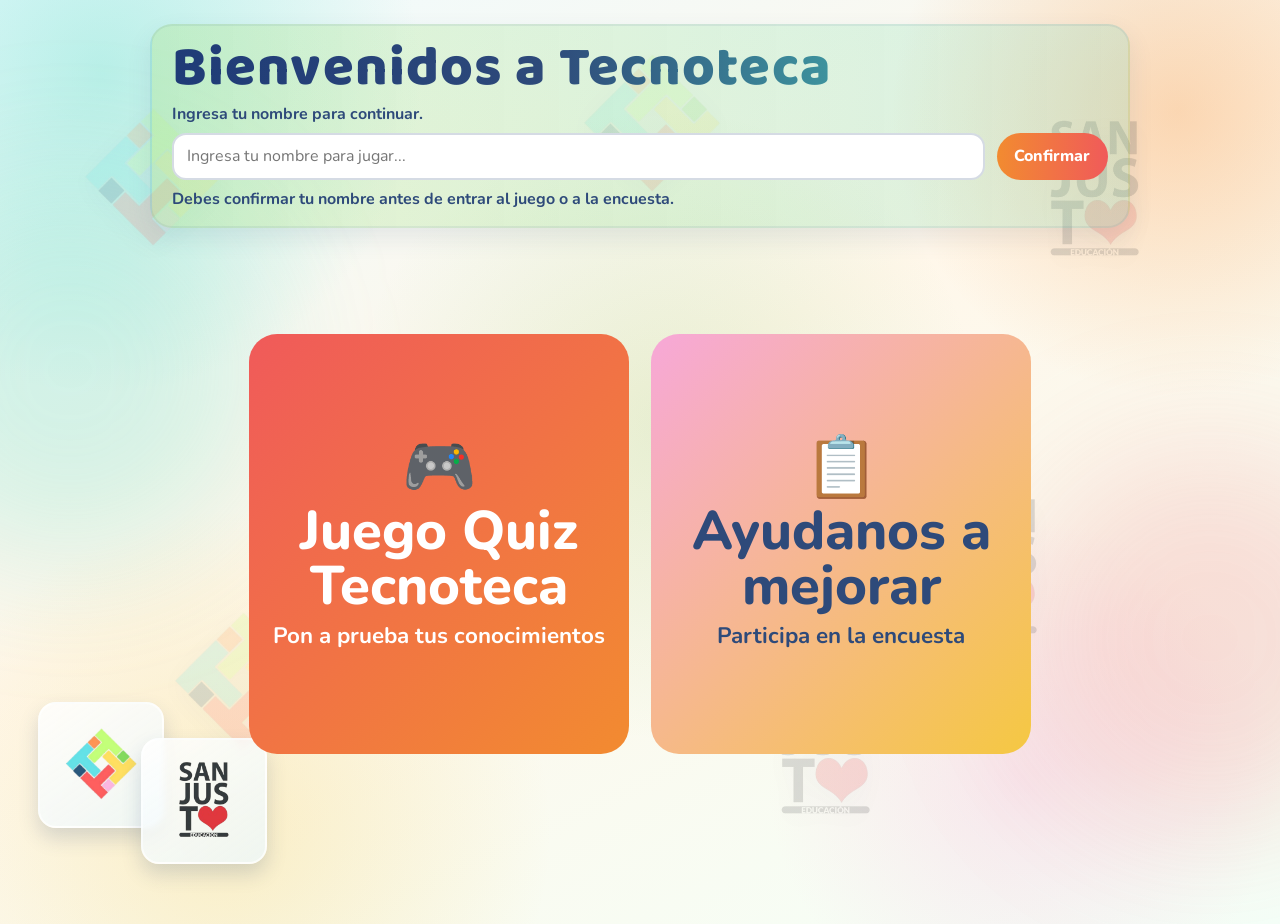
<file: index.html>
<!doctype html>
<html lang="es">
<head>
	<meta charset="UTF-8">
	<meta name="viewport" content="width=device-width, initial-scale=1.0">
	<title>Tecnoteca - Inicio</title>
	<link rel="preconnect" href="https://fonts.googleapis.com">
	<link rel="preconnect" href="https://fonts.gstatic.com" crossorigin>
	<link href="https://fonts.googleapis.com/css2?family=Baloo+2:wght@600;700;800&family=Nunito:wght@400;600;700;800&display=swap" rel="stylesheet">
	<link rel="stylesheet" href="index.css">
</head>
<body>
	<div class="floating-logos" aria-hidden="true">
		<img class="floating-logo logo-shape logo-f1" src="images/tec.png" alt="">
		<img class="floating-logo logo-textmark logo-f2" src="images/educ.png" alt="">
		<img class="floating-logo logo-shape logo-f3" src="images/tec.png" alt="">
		<img class="floating-logo logo-textmark logo-f4" src="images/educ.png" alt="">
		<img class="floating-logo logo-shape logo-f5" src="images/tec.png" alt="">
		<img class="floating-logo logo-textmark logo-f6" src="images/educ.png" alt="">
	</div>

	<div class="floating-squares" aria-hidden="true">
		<div class="square-logo sq-1"><img src="images/tec.png" alt=""></div>
		<div class="square-logo sq-2"><img src="images/educ.png" alt=""></div>
	</div>

	<main class="app-shell home-shell">
		<section class="name-section panel">
			<h1 class="hero-title">Bienvenidos a Tecnoteca</h1>
			<p class="intro-text">Ingresa tu nombre para continuar.</p>
			<div class="name-row">
				<input id="playerNameInput" type="text" placeholder="Ingresa tu nombre para jugar..." maxlength="30">
				<button id="confirmNameBtn" class="btn btn-primary" type="button">Confirmar</button>
			</div>
			<p id="nameStatus" class="name-status">Debes confirmar tu nombre antes de entrar al juego o a la encuesta.</p>
		</section>

		<section class="cards-section">
			<article id="quizCard" class="mode-card quiz-card" role="button" tabindex="0">
				<h3><span class="card-emoji" aria-hidden="true">🎮</span><span class="card-title-text">Juego Quiz Tecnoteca</span></h3>
				<p>Pon a prueba tus conocimientos</p>
			</article>
			<article id="surveyCard" class="mode-card survey-card" role="button" tabindex="0">
				<h3><span class="card-emoji" aria-hidden="true">📋</span><span class="card-title-text">Ayudanos a mejorar</span></h3>
				<p>Participa en la encuesta</p>
			</article>
		</section>
	</main>

	<script>
		const playerNameInput = document.getElementById("playerNameInput");
		const confirmNameBtn = document.getElementById("confirmNameBtn");
		const nameStatus = document.getElementById("nameStatus");
		const quizCard = document.getElementById("quizCard");
		const surveyCard = document.getElementById("surveyCard");

		localStorage.removeItem("tecnotecaPlayerName");
		let playerName = "";

		function confirmName() {
			const value = playerNameInput.value.trim();
			if (!value) {
				nameStatus.textContent = "Escribe tu nombre para continuar.";
				nameStatus.classList.add("warn");
				playerNameInput.focus();
				return false;
			}

			playerName = value;
			localStorage.setItem("tecnotecaPlayerName", playerName);
			nameStatus.textContent = "Debes confirmar tu nombre antes de entrar al juego o a la encuesta.";
			nameStatus.classList.remove("warn");
			return true;
		}

		function goToPage(targetPage) {
			if (!playerName && !confirmName()) {
				return;
			}
			window.location.href = targetPage;
		}

		confirmNameBtn.addEventListener("click", confirmName);
		playerNameInput.addEventListener("keydown", (event) => {
			if (event.key === "Enter") {
				event.preventDefault();
				confirmName();
			}
		});

		quizCard.addEventListener("click", () => goToPage("pages/quiz.html"));
		surveyCard.addEventListener("click", () => goToPage("pages/survey.html"));

		quizCard.addEventListener("keydown", (event) => {
			if (event.key === "Enter" || event.key === " ") {
				event.preventDefault();
				goToPage("pages/quiz.html");
			}
		});

		surveyCard.addEventListener("keydown", (event) => {
			if (event.key === "Enter" || event.key === " ") {
				event.preventDefault();
				goToPage("pages/survey.html");
			}
		});
	</script>
</body>
</html>
</file>
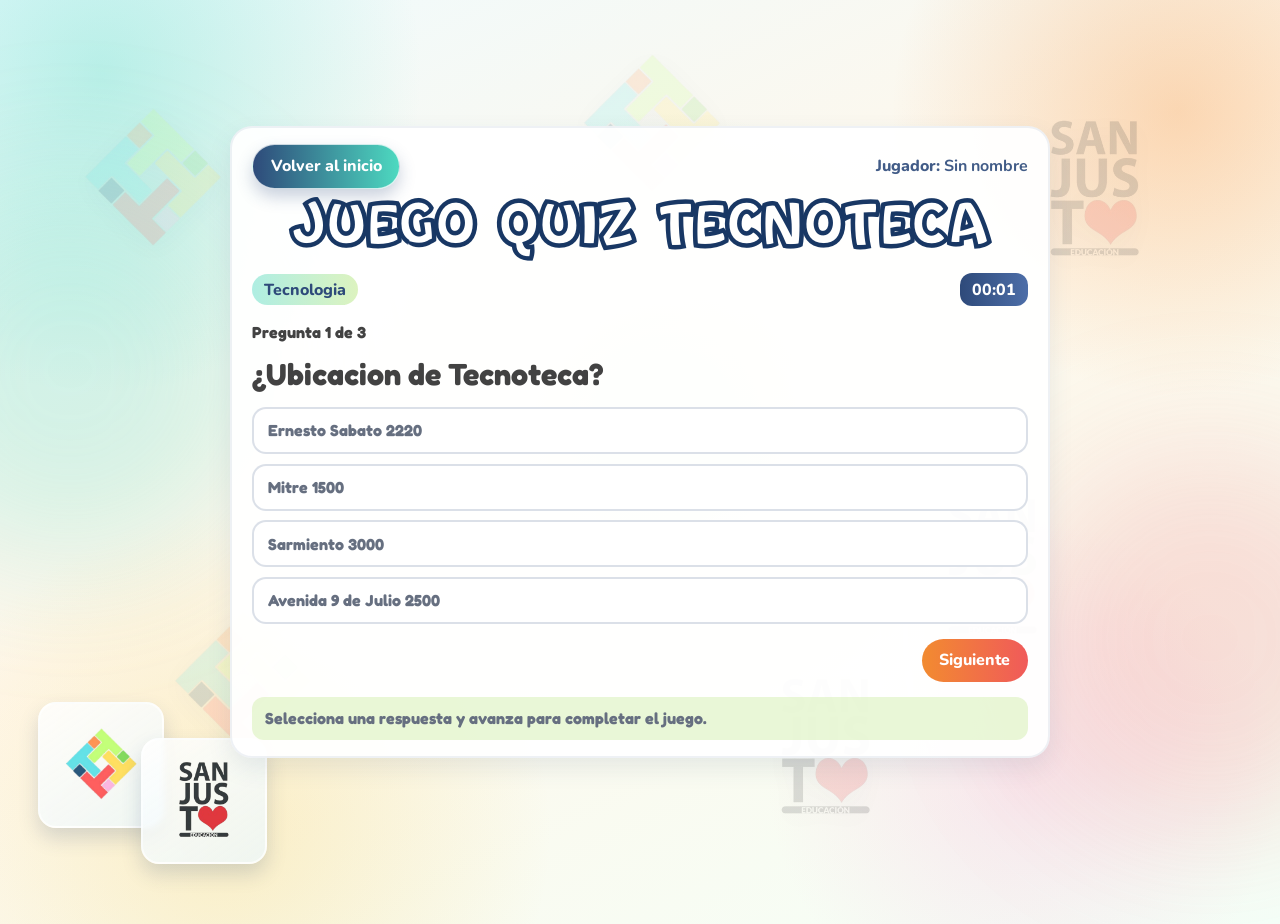
<file: pages/quiz.html>
<!doctype html>
<html lang="es">
<head>
  <meta charset="UTF-8">
  <meta name="viewport" content="width=device-width, initial-scale=1.0">
  <title>Tecnoteca - Juego</title>
  <link rel="preconnect" href="https://fonts.googleapis.com">
  <link rel="preconnect" href="https://fonts.gstatic.com" crossorigin>
  <link href="https://fonts.googleapis.com/css2?family=Baloo+2:wght@600;700;800&family=Nunito:wght@400;600;700;800&display=swap" rel="stylesheet">
  <link rel="stylesheet" href="../index.css">
  <script src="page-theme.js" defer></script>
</head>
<body class="quiz-page">
  <div class="floating-logos" aria-hidden="true">
    <img class="floating-logo logo-shape logo-f1" src="../images/tec.png" alt="">
    <img class="floating-logo logo-textmark logo-f2" src="../images/educ.png" alt="">
    <img class="floating-logo logo-shape logo-f3" src="../images/tec.png" alt="">
    <img class="floating-logo logo-textmark logo-f4" src="../images/educ.png" alt="">
    <img class="floating-logo logo-shape logo-f5" src="../images/tec.png" alt="">
    <img class="floating-logo logo-textmark logo-f6" src="../images/educ.png" alt="">
  </div>

  <div class="floating-squares" aria-hidden="true">
    <div class="square-logo sq-1"><img src="../images/tec.png" alt=""></div>
    <div class="square-logo sq-2"><img src="../images/educ.png" alt=""></div>
  </div>

  <main class="app-shell subpage-shell demo-shell">
    <section class="panel demo-panel quiz-demo">
      <div class="demo-top">
        <a class="btn btn-soft back-home-btn" href="../index.html">Volver al inicio</a>
        <span class="demo-user">Jugador: <strong id="playerLabel">Sin nombre</strong></span>
      </div>

      <h1 class="hero-title demo-title">Juego Quiz Tecnoteca</h1>

      <div class="quiz-meta">
        <span class="demo-badge">Tecnologia</span>
        <span id="gameTimer" class="demo-timer">00:00</span>
      </div>

      <p class="demo-progress">Pregunta <span id="questionNumber">1</span> de 3</p>
      <h2 id="questionText" class="demo-question">¿Que significa CPU?</h2>

      <div id="optionsContainer" class="demo-options">
        <button class="demo-option" type="button">Central Process Utility</button>
        <button class="demo-option" type="button">Central Processing Unit</button>
        <button class="demo-option" type="button">Control Program Unit</button>
        <button class="demo-option" type="button">Computer Personal Unit</button>
      </div>

      <div class="demo-actions">
        <button id="nextDemoQuestion" class="btn btn-primary" type="button">Siguiente</button>
      </div>

      <p id="quizStatus" class="demo-feedback">Selecciona una respuesta y avanza para completar el juego.</p>

      <div id="quizDone" class="demo-finish hidden">
        <h3>Juego terminado</h3>
        <p>Tiempo total: <strong id="finalTime">00:00</strong></p>
        <a class="btn btn-soft back-home-btn" href="../index.html">Volver al inicio</a>
      </div>
    </section>
  </main>

  <script>
    const player = localStorage.getItem("tecnotecaPlayerName") || "Sin nombre";
    document.getElementById("playerLabel").textContent = player;

    const demoQuestions = [
      {
        question: "¿Ubicacion de Tecnoteca?",
        options: [
          "Ernesto Sabato 2220",
          "Mitre 1500",
          "Sarmiento 3000",
          "Avenida 9 de Julio 2500"
        ]
      },
      {
        question: "¿Cuantas zonas tiene Tecnoteca?",
        options: ["5", "7", "10", "3"]
      },
      {
        question: "¿Como se llama el Recorrido Historico?",
        options: ["FORWARD", "REWIND", "RECORRER", "HISTORIA"]
      }
    ];

    const questionText = document.getElementById("questionText");
    const optionsContainer = document.getElementById("optionsContainer");
    const questionNumber = document.getElementById("questionNumber");
    const nextButton = document.getElementById("nextDemoQuestion");
    const gameTimer = document.getElementById("gameTimer");
    const quizStatus = document.getElementById("quizStatus");
    const quizDone = document.getElementById("quizDone");
    const finalTime = document.getElementById("finalTime");

    let index = 0;
    let selectedOption = "";
    let secondsElapsed = 0;
    let timerId = null;

    function formatTime(totalSeconds) {
      const min = String(Math.floor(totalSeconds / 60)).padStart(2, "0");
      const sec = String(totalSeconds % 60).padStart(2, "0");
      return `${min}:${sec}`;
    }

    function startTimer() {
      timerId = setInterval(() => {
        secondsElapsed += 1;
        gameTimer.textContent = formatTime(secondsElapsed);
      }, 1000);
    }

    function finishGame() {
      clearInterval(timerId);
      timerId = null;

      document.querySelector(".quiz-meta").classList.add("hidden");
      document.querySelector(".demo-progress").classList.add("hidden");
      questionText.classList.add("hidden");
      optionsContainer.classList.add("hidden");
      nextButton.classList.add("hidden");
      quizStatus.classList.add("hidden");

      finalTime.textContent = formatTime(secondsElapsed);
      quizDone.classList.remove("hidden");
    }

    function renderDemoQuestion() {
      const item = demoQuestions[index];
      questionText.textContent = item.question;
      questionNumber.textContent = String(index + 1);
      selectedOption = "";
      quizStatus.textContent = "Selecciona una respuesta y avanza para completar el juego.";

      optionsContainer.innerHTML = "";
      item.options.forEach((option) => {
        const button = document.createElement("button");
        button.className = "demo-option";
        button.type = "button";
        button.textContent = option;
        button.addEventListener("click", () => {
          document.querySelectorAll(".demo-option").forEach((node) => node.classList.remove("selected"));
          button.classList.add("selected");
          selectedOption = option;
        });
        optionsContainer.appendChild(button);
      });

      nextButton.textContent = index === demoQuestions.length - 1 ? "Finalizar" : "Siguiente";
    }

    nextButton.addEventListener("click", () => {
      if (!selectedOption) {
        quizStatus.textContent = "Primero debes elegir una opcion.";
        return;
      }

      if (index === demoQuestions.length - 1) {
        finishGame();
        return;
      }

      index += 1;
      renderDemoQuestion();
    });

    startTimer();
    renderDemoQuestion();
  </script>
</body>
</html>
</file>
<file: index.css>
:root {
	--cyan: #4dd9c0;
	--lime: #a8e05f;
	--yellow: #f5c842;
	--coral: #f05a5a;
	--orange: #f28b30;
	--pink: #f7a8d8;
	--navy: #2e4a7a;
	--light-green: #6dbe4a;
	--white: #ffffff;
	--soft-bg: #f9fffc;
}

@font-face {
	font-family: "bouncy_2";
	src: url("fonts/bouncy_2/Bouncy-PERSONAL_USE_ONLY.otf") format("opentype");
	font-weight: 400;
	font-style: normal;
	font-display: swap;
}

* {
	box-sizing: border-box;
}

body {
	margin: 0;
	font-family: "Nunito", sans-serif;
	color: var(--navy);
	background:
		radial-gradient(circle at 8% 8%, rgba(77, 217, 192, 0.34) 0, transparent 22%),
		radial-gradient(circle at 92% 12%, rgba(242, 139, 48, 0.3) 0, transparent 20%),
		radial-gradient(circle at 18% 90%, rgba(245, 200, 66, 0.24) 0, transparent 24%),
		radial-gradient(circle at 80% 84%, rgba(247, 168, 216, 0.26) 0, transparent 20%),
		radial-gradient(circle at 52% 46%, rgba(109, 190, 74, 0.16) 0, transparent 38%),
		linear-gradient(155deg, #eefbff 0%, #fff7ea 45%, #f4fff8 100%);
	min-height: 100vh;
	position: relative;
	overflow-x: hidden;
}

body::before,
body::after {
	content: "";
	position: fixed;
	width: 380px;
	height: 380px;
	border-radius: 50%;
	filter: blur(70px);
	z-index: -1;
	pointer-events: none;
}

body::before {
	left: -120px;
	top: 20vh;
	background: rgba(77, 217, 192, 0.22);
}

body::after {
	right: -120px;
	bottom: 8vh;
	background: rgba(240, 90, 90, 0.18);
}

.app-shell {
	width: min(1100px, 94%);
	margin: 1.5rem auto 2.5rem;
	display: grid;
	gap: 1rem;
	position: relative;
	z-index: 3;
}

.floating-logos {
	position: fixed;
	inset: 0;
	pointer-events: none;
	z-index: 1;
	overflow: hidden;
}

.floating-logo {
	position: absolute;
	opacity: 0.16;
	filter: drop-shadow(0 6px 14px rgba(46, 74, 122, 0.2));
	animation: logoFloat 20s ease-in-out infinite;
	will-change: transform;
	object-fit: contain;
	user-select: none;
}

.logo-shape {
	width: clamp(120px, 14vw, 210px);
}

.logo-textmark {
	width: clamp(110px, 13vw, 190px);
}

.logo-f1 {
	left: 5%;
	top: 10%;
	animation-duration: 22s;
}


.logo-f2 {
	right: 8%;
	top: 12%;
	animation-duration: 26s;
	animation-delay: 1.2s;
}

.logo-f3 {
	left: 12%;
	top: 66%;
	animation-duration: 23s;
	animation-delay: 0.6s;
}

.logo-f4 {
	right: 16%;
	top: 54%;
	animation-duration: 27s;
	animation-delay: 1.2s;
}


.logo-f5 {
	left: 44%;
	top: 4%;
	animation-duration: 24s;
	animation-delay: 0.9s;
}

.logo-f6 {
	left: 58%;
	top: 74%;
	animation-duration: 21s;
	animation-delay: 0.6s;
}

.floating-squares {
	position: fixed;
	inset: 0;
	pointer-events: none;
	z-index: 2;
	overflow: hidden;
}

.square-logo {
	position: absolute;
	width: clamp(78px, 10vw, 126px);
	aspect-ratio: 1 / 1;
	border-radius: 18px;
	background: linear-gradient(145deg, rgba(255, 255, 255, 0.82), rgba(235, 248, 255, 0.72));
	border: 2px solid rgba(255, 255, 255, 0.65);
	box-shadow: 0 10px 20px rgba(46, 74, 122, 0.18);
	backdrop-filter: blur(3px);
	display: grid;
	place-items: center;
	animation: squareFloat 9s ease-in-out infinite;
}

.square-logo img {
	width: 76%;
	height: 76%;
	object-fit: contain;
	opacity: 0.95;
}

.sq-1 {
	left: 3%;
	top: 78%;
	animation-duration: 8.5s;
}

.sq-2 {
	left: 11%;
	top: 82%;
	animation-duration: 10s;
	animation-delay: 1.2s;
}


.home-shell {
	min-height: calc(100vh - 4rem);
	align-content: start;
	grid-template-columns: 1fr;
	align-items: start;
	justify-content: center;
	row-gap: 1rem;
}

.panel {
	background: rgba(255, 255, 255, 0.95);
	border-radius: 22px;
	padding: 1rem 1.25rem;
	border: 2px solid rgba(46, 74, 122, 0.08);
	box-shadow: 0 10px 25px rgba(46, 74, 122, 0.1);
}

h1,
h3,
p {
	margin: 0;
}

h1 {
	color: var(--navy);
	font-size: clamp(1.25rem, 3vw, 2rem);
	margin-bottom: 0.8rem;
}

.hero-title {
	font-family: "Baloo 2", "Nunito", sans-serif;
	font-weight: 800;
	font-size: clamp(2rem, 4.8vw, 3.5rem);
	line-height: 0.96;
	letter-spacing: 0.02em;
	margin-bottom: 0.45rem;
	background: linear-gradient(90deg, #1f3b77 0%, #2e4a7a 40%, #4dd9c0 100%);
	-webkit-background-clip: text;
	background-clip: text;
	color: transparent;
	text-wrap: balance;
}

.name-section {
	background: linear-gradient(90deg, rgba(168, 224, 95, 0.25), rgba(77, 217, 192, 0.18));
	align-self: center;
	width: min(980px, 100%);
	justify-self: center;
}

.intro-text {
	font-weight: 700;
	margin-bottom: 0.35rem;
}

.name-row {
	display: flex;
	gap: 0.75rem;
	margin-top: 0.5rem;
	flex-wrap: wrap;
}

input,
textarea,
select {
	width: 100%;
	border: 2px solid rgba(46, 74, 122, 0.2);
	border-radius: 14px;
	padding: 0.65rem 0.8rem;
	font: inherit;
	transition: border-color 0.2s ease, box-shadow 0.2s ease;
}

input:focus,
textarea:focus,
select:focus {
	outline: none;
	border-color: var(--cyan);
	box-shadow: 0 0 0 3px rgba(77, 217, 192, 0.2);
}

#playerNameInput {
	flex: 1 1 260px;
}

.name-status {
	margin-top: 0.5rem;
	font-weight: 700;
}

.warn {
	color: var(--coral);
}

.cards-section {
	display: flex;
	flex-direction: row;
	justify-content: center;
	align-items: center;
	gap: 1.4rem;
	min-height: calc(100vh - 300px);
	flex-wrap: wrap;
}

.mode-card {
	width: min(380px, 42vw);
	min-width: 290px;
	min-height: 420px;
	border-radius: 28px;
	padding: 1.35rem;
	cursor: pointer;
	display: grid;
	place-content: center;
	justify-items: center;
	text-align: center;
	gap: 0.5rem;
	transform: translateY(20px);
	opacity: 0;
	animation: cardEntrance 0.7s ease forwards;
	transition: transform 0.25s ease, box-shadow 0.25s ease;
}

.quiz-card {
	background: linear-gradient(135deg, #f05a5a, #f28b30);
	color: var(--white);
	animation-delay: 0.05s;
}

.survey-card {
	background: linear-gradient(135deg, #f7a8d8, #f5c842);
	color: var(--navy);
	animation-delay: 0.2s;
}

.mode-card h3 {
	display: inline-flex;
	flex-direction: column;
	align-items: center;
	justify-content: center;
	gap: 0.35rem;
	font-size: clamp(2rem, 5vw, 3.4rem);
	font-weight: 800;
	line-height: 1.1;
}

.card-emoji {
	display: inline-flex;
	align-items: center;
	justify-content: center;
	line-height: 1;
	transform: none;
	font-size: 1.1em;
}

.card-title-text {
	display: block;
	line-height: 1.02;
}

.mode-card p {
	font-size: clamp(1rem, 2.2vw, 1.4rem);
	font-weight: 700;
	line-height: 1.2;
}

.mode-card:hover {
	transform: translateY(-6px) scale(1.01);
	box-shadow: 0 20px 30px rgba(46, 74, 122, 0.22);
}

.btn {
	border: none;
	border-radius: 999px;
	padding: 0.65rem 1.1rem;
	font: inherit;
	font-weight: 800;
	cursor: pointer;
	transition: transform 0.2s ease, filter 0.2s ease;
}

.btn:hover {
	transform: translateY(-2px);
	filter: brightness(1.03);
}

.btn:disabled {
	opacity: 0.6;
	cursor: not-allowed;
}

.btn-primary {
	background: linear-gradient(90deg, var(--orange), var(--coral));
	color: #fff;
}

.btn-soft {
	background: rgba(46, 74, 122, 0.12);
	color: var(--navy);
	text-decoration: none;
	display: inline-block;
}

.back-home-btn {
	background: linear-gradient(90deg, #2e4a7a, #4dd9c0);
	color: #ffffff;
	border: 1px solid rgba(255, 255, 255, 0.75);
	box-shadow: 0 8px 16px rgba(46, 74, 122, 0.25);
}

.back-home-btn:hover {
	filter: brightness(1.07);
	transform: translateY(-2px) scale(1.01);
}

.subpage-shell {
	min-height: calc(100vh - 4rem);
	align-content: center;
}

.subpage-panel {
	text-align: center;
	width: min(700px, 100%);
	margin: 0 auto;
	display: grid;
	gap: 1rem;
	justify-items: center;
}

.demo-shell {
	align-content: center;
	min-height: calc(100vh - 4rem);
}

.demo-panel {
	width: min(820px, 100%);
	margin: 0 auto;
	display: grid;
	gap: 0.95rem;
	position: relative;
	z-index: 1;
}

@media (max-width: 1024px) {
	.app-shell {
		width: min(94%, 920px);
	}

	.cards-section {
		min-height: auto;
		padding-bottom: 0.5rem;
	}

	.mode-card {
		width: min(430px, 100%);
		min-height: 320px;
	}

	.demo-panel {
		width: min(92vw, 760px);
	}
}

.demo-top {
	display: flex;
	justify-content: space-between;
	align-items: center;
	gap: 0.8rem;
	flex-wrap: wrap;
}

.demo-user {
	font-weight: 800;
	color: rgba(46, 74, 122, 0.9);
}

.demo-title {
	margin-bottom: 0;
	width: 100%;
	text-align: center;
	text-transform: uppercase;
	letter-spacing: 0.04em;
}

.quiz-meta {
	display: flex;
	justify-content: space-between;
	align-items: center;
	gap: 0.8rem;
	flex-wrap: wrap;
}

.demo-badge {
	display: inline-flex;
	align-items: center;
	padding: 0.3rem 0.75rem;
	border-radius: 999px;
	font-weight: 800;
	background: linear-gradient(90deg, rgba(77, 217, 192, 0.45), rgba(168, 224, 95, 0.4));
}

.demo-timer {
	padding: 0.36rem 0.76rem;
	border-radius: 12px;
	font-weight: 800;
	color: #fff;
	background: linear-gradient(90deg, #2e4a7a, #4d6ea8);
}

.demo-progress {
	font-weight: 700;
	color: rgba(46, 74, 122, 0.85);
}

.demo-question {
	margin: 0;
	font-size: clamp(1.2rem, 2.6vw, 1.9rem);
	line-height: 1.15;
	color: #1f3b77;
}

.demo-options {
	display: grid;
	gap: 0.6rem;
}

.demo-option {
	border: 2px solid rgba(46, 74, 122, 0.17);
	background: #fff;
	color: var(--navy);
	border-radius: 14px;
	padding: 0.72rem 0.86rem;
	text-align: left;
	font: inherit;
	font-weight: 700;
	cursor: pointer;
	transition: transform 0.18s ease, border-color 0.18s ease, background-color 0.18s ease;
}

.demo-option:hover {
	transform: translateX(2px);
	border-color: rgba(77, 217, 192, 0.9);
}

.demo-option.selected {
	border-color: #6dbe4a;
	background: rgba(109, 190, 74, 0.18);
}

.demo-actions {
	display: flex;
	justify-content: flex-end;
	gap: 0.6rem;
}

.demo-form {
	display: grid;
	gap: 0.85rem;
}

.demo-form label {
	display: grid;
	gap: 0.35rem;
	font-weight: 800;
}

.demo-form select:required:invalid {
	color: var(--select-placeholder-color, #7e8b9b);
}

.demo-form select option[value=""] {
	color: var(--select-placeholder-color, #7e8b9b);
}

.demo-form textarea::placeholder {
	color: var(--textarea-placeholder-color, #7e8b9b);
	opacity: 1;
}

.demo-feedback {
	margin: 0;
	font-weight: 700;
	padding: 0.72rem 0.82rem;
	border-radius: 12px;
	background: rgba(168, 224, 95, 0.25);
}

.demo-finish {
	display: grid;
	gap: 0.6rem;
	padding: 0.85rem;
	border-radius: 14px;
	background: linear-gradient(120deg, rgba(77, 217, 192, 0.2), rgba(168, 224, 95, 0.25));
	text-align: center;
}

.hidden {
	display: none !important;
}

@keyframes cardEntrance {
	from {
		opacity: 0;
		transform: translateY(20px) scale(0.97);
	}
	to {
		opacity: 1;
		transform: translateY(0) scale(1);
	}
}


@keyframes logoFloat {
	0% {
		transform: translate3d(0, 0, 0) rotate(0deg);
	}
	25% {
		transform: translate3d(18px, -16px, 0) rotate(2deg);
	}
	50% {
		transform: translate3d(-10px, -28px, 0) rotate(-1.5deg);
	}
	75% {
		transform: translate3d(12px, -12px, 0) rotate(1deg);
	}
	100% {
		transform: translate3d(0, 0, 0) rotate(0deg);
	}
}

@keyframes squareFloat {
	0% {
		transform: translateX(-10px) translateY(0);
	}
	50% {
		transform: translateX(14px) translateY(-10px);
	}
	100% {
		transform: translateX(-10px) translateY(0);
	}
}

@media (max-width: 768px) {
	.app-shell {
		width: min(95%, 700px);
	}

	.home-shell {
		grid-template-columns: 1fr;
		column-gap: 0;
		row-gap: 1rem;
	}

	.panel {
		border-radius: 18px;
		padding: 0.95rem;
	}

	.cards-section {
		min-height: auto;
		flex-direction: column;
		gap: 1rem;
	}

	.mode-card {
		width: 100%;
		min-width: 0;
		min-height: 200px;
		text-align: center;
	}

	.name-row {
		flex-direction: column;
	}

	.name-row .btn {
		width: 100%;
	}

	.demo-top {
		flex-direction: column;
		align-items: flex-start;
	}

	.hero-title {
		font-size: clamp(1.8rem, 8vw, 2.6rem);
	}

	.demo-actions {
		justify-content: stretch;
	}

	.demo-actions .btn {
		width: 100%;
	}

	.floating-logo {
		opacity: 0.12;
	}

	.square-logo {
		width: clamp(62px, 15vw, 86px);
		border-radius: 14px;
		opacity: 0.9;
	}

	.sq-1 {
		left: 5%;
		top: 82%;
	}

	.sq-2 {
		left: 20%;
		top: 85%;
	}
}

@media (max-width: 480px) {
	.app-shell {
		width: 94%;
		margin: 1rem auto 2rem;
	}

	.panel {
		padding: 0.85rem;
	}

	.mode-card {
		min-height: 180px;
		border-radius: 22px;
		padding: 1rem;
	}

	.mode-card h3 {
		font-size: clamp(1.45rem, 8vw, 2.1rem);
	}

	.mode-card p,
	.demo-question {
		font-size: 1rem;
	}

	.demo-panel {
		gap: 0.75rem;
	}

	.demo-option {
		padding: 0.62rem 0.72rem;
	}
}
</file>
